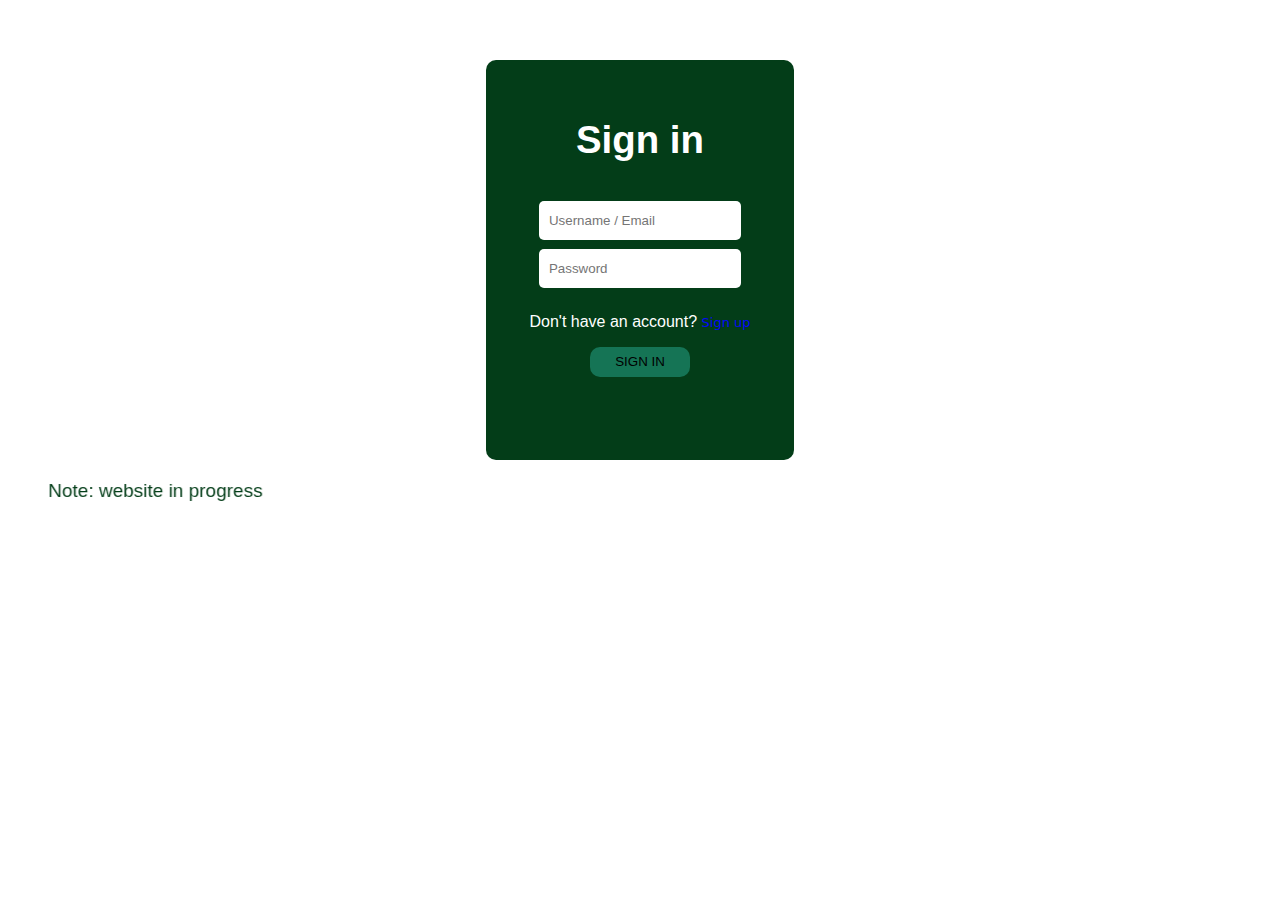
<file: index.html>
<!DOCTYPE html>
<html lang="en">
<head>
    <meta charset="UTF-8">
    <meta name="viewport" content="width=device-width, initial-scale=1.0">
    <title>LogIn TODO</title>
    <link rel="stylesheet" href="css/style.css">
</head>
<body>

    <div class="desing">
            <form action="" onsubmit="handleSubmit(event)" >
            <div class="w">
            <h3>Sign in</h3>
            <input type="text" id="username" placeholder="Username / Email">
            <span id="userErr" class="p"></span>
            <input type="password" id="passW" placeholder="Password">
            <span id="password_error" class="p"></span>
            <p>Don't have an account? <a href="register.html">Sign up</a></p>
            <button>SIGN IN</button>
        </div>
        </form>
    </div>

    <marquee behavior="Alternate" direction="right"><p class="p2">Note: website in progress</p></marquee>
 
    <script src="java/script.js"></script>
    
</body>
</html>
</file>
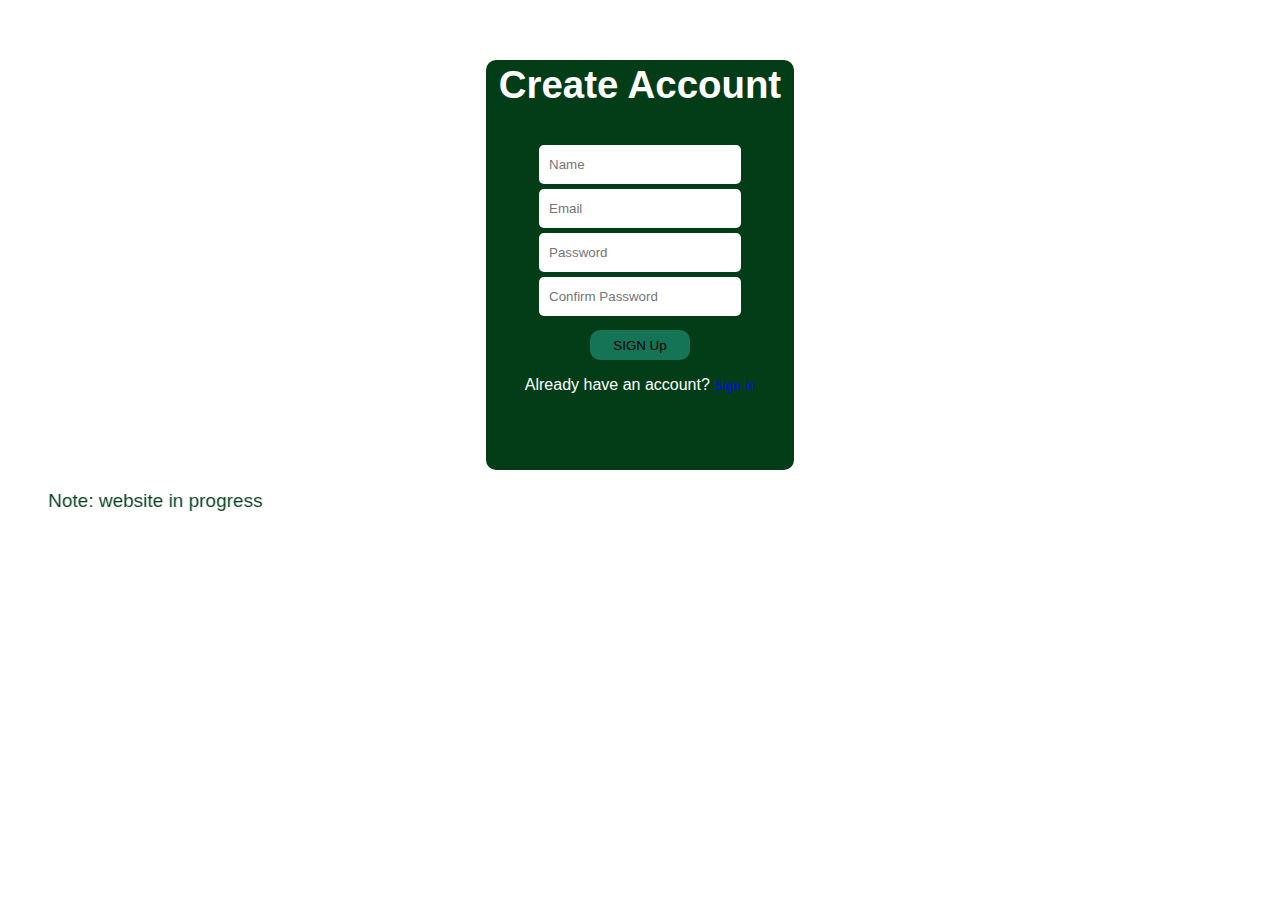
<file: register.html>
<!DOCTYPE html>
<html lang="en">
<head>
    <meta charset="UTF-8">
    <meta name="viewport" content="width=device-width, initial-scale=1.0">
    <title>Register TO-DO</title>
    <link rel="stylesheet" href="css/style.css">
</head>
<body>
    
        <div class="register">
            <form action="" onsubmit="handle2Submit(event)">
                <div class="w2">
            <h3>Create Account</h3>
            <input type="text" name="" id="username" placeholder="Name">
            <span id="userErr" class="p"></span>
            <input type="text" id="email2" placeholder="Email">
            <span id="emailErr2" class="p"></span>
            <input type="password" id="passW2" placeholder="Password">
            <span id="password_error2" class="p"></span>
            <input type="password" id="passWd" placeholder="Confirm Password">
            <span id="password_error3" class="p"></span>
           <button>SIGN Up</button>
           <p>Already have an account? <a href="index.html">Sign in</a></p>
        </div>
        </form>
    </div>
    <marquee behavior="Alternate" direction="right"><p class="p2">Note: website in progress</p></marquee>
<script src="java/script.js"></script>
</body>
</html>
</file>
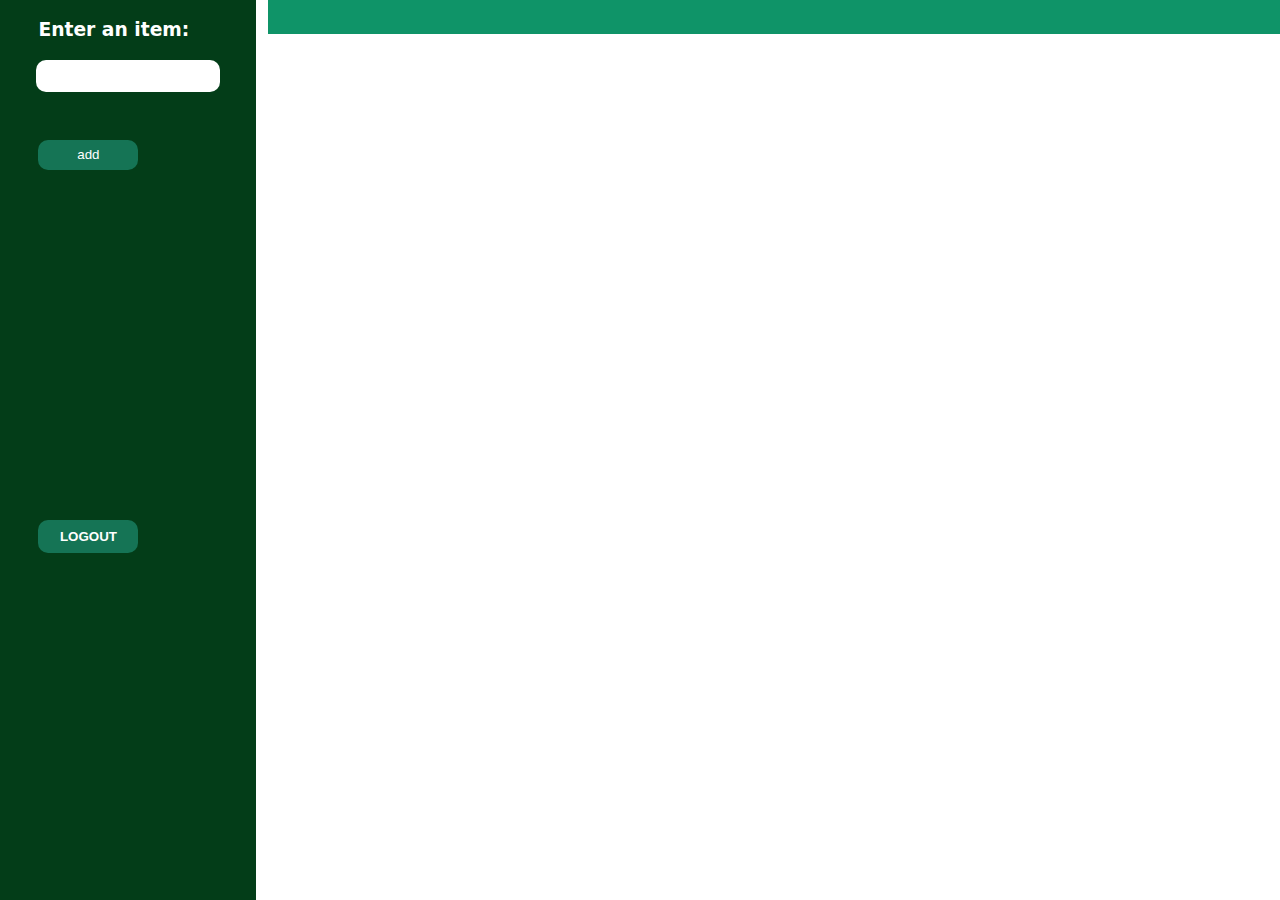
<file: TODO.html>
<!DOCTYPE html>
<html lang="en">
<head>
    <meta charset="UTF-8">
    <meta name="viewport" content="width=device-width, initial-scale=1.0">
    <title>TO-Do App</title>
    <link rel="stylesheet" href="css/style.css">
</head>
<body>

    <div class="container">
        <!-- right -->
        <div class="right">
            <div class="dame">
                <h3>Enter an item:</h3>
                <div class="inp">
                    <input type="text" name="Add to-do" id="todoInput"/>
                    <span id="todoErr"></span>
                </div>
                <button onclick="addTodo(event)" class="som">add</button>

                <a href="index.html"><button class="dam">LOGOUT</button></a>
            </div>
           
        </div>
        <!-- left -->
        <div class="left">
            <h2 id="logg"></h2>
             <div class="grid" id="todolist">
                <!-- <div class="item"></div> -->
         </div>
        </div>
    </div>
  
    <script src="java/script.js"></script>
    <script>
        let logged = document.getElementById('logg')
        let user = JSON.parse(localStorage.getItem('userData'))
    logged.innerHTML = `Welcome Back ${user.username}`
        console.log(user.username)
    </script>
    
</body>
</html>
</file>
<file: css/style.css>
body{
    margin: 0;
    padding: 0;
    box-sizing: border-box;
}
.grid{
    display: grid;
    grid-template-columns: 1fr 1fr 1fr 1fr;
    gap: 10px;
}
.flex{
    display: flex;
    flex-direction: column;
    /* align-items: center; */
    justify-content: space-between;
}
.item{
    background-color: rgb(3, 61, 24);
    border-radius: 10px;
    padding: 0 10px;
}
.item h3{
    color: white;
    font-family: 'Segoe UI', Tahoma, Geneva, Verdana, sans-serif;
    font-size: 1.4rem;
}
.container{
    display: flex;
}
.right{
    width: 20%;
    height: 100vh;
    position: fixed;
    background-color: rgb(3, 61, 24);
    margin-right: 20px;
}
.left{
    width: 78%;
    position: absolute;
    right: 0;
    background-color: rgb(15, 148, 104);
    padding: 7px;
}
.completed{
    text-decoration: line-through;
}
.left h2{
    font-family: system-ui, -apple-system, BlinkMacSystemFont, 'Segoe UI', Roboto, Oxygen, Ubuntu, Cantarell, 'Open Sans', 'Helvetica Neue', sans-serif;
    color: white;
}
.dame{
    margin: auto;
    width: 70%;
    align-items: center;
}
.dame h3{
    color: white;
    font-family: system-ui, -apple-system, BlinkMacSystemFont, 'Segoe UI', Roboto, Oxygen, Ubuntu, Cantarell, 'Open Sans', 'Helvetica Neue', sans-serif;
}
.inp{
    display: flex;
    flex-direction: column;
    height: 80px;
    width: 100%;
    margin-top: 20px;
    align-items: center;
}
.inp input{
height: 30px;
width: 180px;
border: none;
border-radius: 10px;
margin-bottom: 5px;
}
.inp span{
    color: red;
    font-size: 13px;
}
.som{
    background-color: rgb(21, 116, 85);
    height: 30px;
width: 100px;
border: none;
border-radius: 10px;
transition:  .6s ease all;
color: white;
}
.som:hover{
    background-color: rgb(15, 148, 104);
}
.d input{
    width: 20px;
    height: 16px;
}
.fein{
    background-color: rgb(21, 116, 85);
    height: 30px;
width: 80px;
border: none;
border-radius: 10px;
transition:  .6s ease all;
color: white;
}
.fein:hover{
    background-color: rgb(15, 148, 104);
}
.dam{
    background-color: rgb(21, 116, 85);
    height: 33px;
width: 100px;
border: none;
border-radius: 10px;
transition:  .6s ease all;
margin-top: 350px;
color: white;
font-weight: 600;
}
.dam:hover{
    background-color: rgb(15, 148, 104);
}

/* login */
.desing{
    width: 24%;
    margin: auto;
    height: 400px;
    background-color: rgb(3, 61, 24);
    border-radius: 10px;
    display: flex;
    flex-direction: column;
    align-items: center;
    margin-top: 60px !important;
}
.w{
    width: 100%;
    height: 100%;
    display: flex;
    flex-direction: column;
    align-items: center;
    margin: 20px 0;
}

.w h3{
    font-size: 2.4rem;
    font-family: 'Segoe UI', Tahoma, Geneva, Verdana, sans-serif;
   color: white;
 }
 .w input{
    width: 190px;
    height: 37px;
    border: none;
    background-color: white;
    padding-left: 10px;
    border-radius: 5px;
    margin-bottom: 9px;
 }
 .w p{
    color: white;
    font-family: 'Segoe UI', Tahoma, Geneva, Verdana, sans-serif;
 }
 .w p a{
    text-decoration: none;
    font-size: 13px;
    color: rgb(3, 7, 250);
    font-family: system-ui, -apple-system, BlinkMacSystemFont, 'Segoe UI', Roboto, Oxygen, Ubuntu, Cantarell, 'Open Sans', 'Helvetica Neue', sans-serif;
 }
 .w button{
    background-color: rgb(21, 116, 85);
    height: 30px;
    width: 100px;
      border: none;
border-radius: 10px;
transition:  .6s ease all;
    cursor: pointer;
 }
 .w button:hover{
    background-color: rgb(15, 148, 104);
 }
 .p{
    font-size: 12px;
    margin: 0;
    color: rgb(254, 254, 254);
 }

 /* register */

 .register{
    width: 24%;
    margin: auto;
    height: 410px;
    background-color: rgb(3, 61, 24);
    border-radius: 10px;
    display: flex;
    flex-direction: column;
    align-items: center;
    margin-top: 60px !important;
}
.w2{
    width: 100%;
    height: 100%;
    display: flex;
    flex-direction: column;
    align-items: center;
    margin: 5px 0;
}

.w2 h3{
    font-size: 2.4rem;
    font-family: 'Segoe UI', Tahoma, Geneva, Verdana, sans-serif;
   color: white;
margin-top: -2px;
 }
 .w2 input{
    width: 190px;
    height: 37px;
    border: none;
    background-color: white;
    padding-left: 10px;
    border-radius: 5px;
    margin-bottom: 5px;
 }
 .w2 p{
    color: white;
    font-family: 'Segoe UI', Tahoma, Geneva, Verdana, sans-serif;
 }
 .w2 p a{
    text-decoration: none;
    font-size: 12px;
    color: rgb(3, 7, 250);
    font-family: system-ui, -apple-system, BlinkMacSystemFont, 'Segoe UI', Roboto, Oxygen, Ubuntu, Cantarell, 'Open Sans', 'Helvetica Neue', sans-serif;
 }
 .w2 button{
    background-color: rgb(21, 116, 85);
    height: 30px;
    width: 100px;
      border: none;
border-radius: 10px;
transition:  .6s ease all;
    cursor: pointer;
    margin-top: 9px;
 }
 .w2 button:hover{
    background-color: rgb(15, 148, 104);
 }
 .p{
    font-size: 12px;
    margin: 0;
    color: rgb(251, 249, 249);
 }
 .p2{
    font-size: 19px;
    font-family: 'Segoe UI', Tahoma, Geneva, Verdana, sans-serif;
    margin-top: 20px;
    color: rgb(3, 61, 24);
 }
</file>
